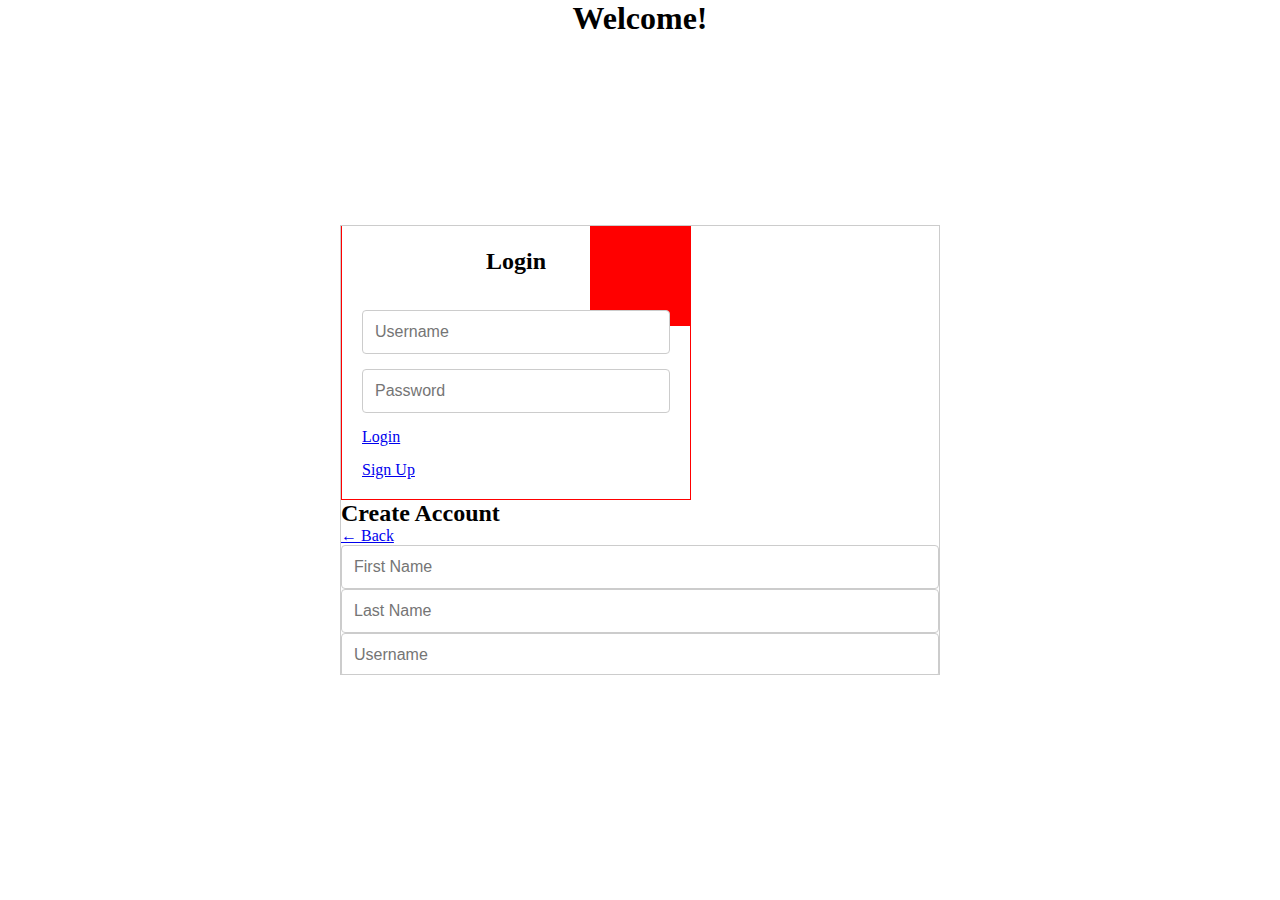
<file: frontend/index.html>
<!doctype html>
<html lang="en">
    <head>
        <meta charset="UTF-8" />
        <title>Obligatory HTML Boilerplate</title>
        <meta name="viewport" content="width=device-width, initial-scale=1" />
        <meta name="description" content="" />
        <link rel="stylesheet" type="text/css" href="style.css" />
        <script src="app.js"></script>
    </head>

    <body>
        <div class="title">
            <h1>Welcome!</h1>
        </div>

        <div class="grid-container">
            <div class="logo"></div>

            <div class="flex-container">
                <div class="login-container">
                    <div class="login">
                        <h2>Login</h2>
                    </div>

                    <input type="text" class="text-field" placeholder="Username" />
                    <input type="password" class="text-field" placeholder="Password" />

                    <div class="login-btn-container">
                        <a href="/main.html" class="login-btn">Login</a>
                    </div>

                    <div class="signup-btn-container">
                        <a href="#" id="signup-btn" class="signup-btn">Sign Up</a>
                    </div>
                </div>

                <div class="signup-container">
                    <div class="signup">
                        <h2>Create Account</h2>
                        <a href="#" id="back-btn" class="back-btn">← Back</a>
                    </div>

                    <input type="text" class="text-field" placeholder="First Name" />
                    <input type="text" class="text-field" placeholder="Last Name" />
                    <input type="text" class="text-field" placeholder="Username" />
                    <input type="password" class="text-field" placeholder="Password" />
                    <input type="password" class="text-field" placeholder="Re-type Password" />

                    <div class="create-account-btn">
                        <a href="#" class="create-btn">Create Account</a> <!-- I would like for this to give a response to the user if creation was successful or not -->
                    </div>
                </div>
            </div>
        </div>
    </body>
</html>
</file>
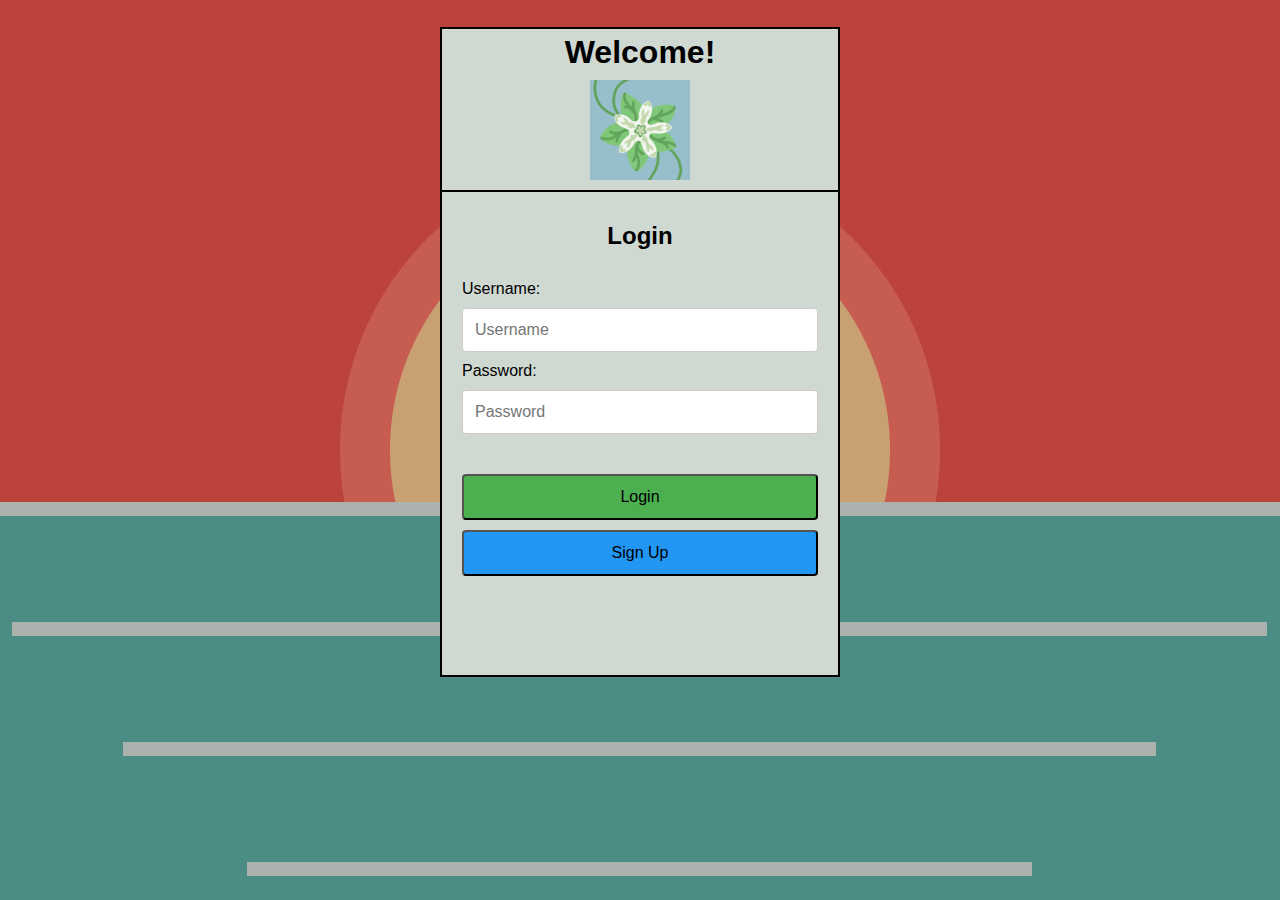
<file: html/index.html>
<!doctype html>
<html lang="en">
    <head>
        <meta charset="UTF-8" />

        <title>Inlet Contacts</title>

        <meta name="viewport" content="width=device-width, initial-scale=1" />
        <meta name="description" content="COP4331 Contact Manager Full-Stack Project" />

        <link rel="stylesheet" type="text/css" href="style.css" />
        <script src="app.js"></script>
        <script src="md5.js"></script>
        <script src="code.js"></script>
    </head>

    <body>
        <div class="grid-container">

            <div class="title">
                <h1>Welcome!</h1>
            </div>

            <img class="logo" src="/images/site-logo.png" alt="Inlet Contacts logo"></img>

            <div class="flex-container">
                <div class="login-container">
                    <div class="login">
                        <h2>Login</h2>
                    </div>

                    <p>Username: </p>
                    <input id="loginName" type="text" class="text-field" placeholder="Username" />

                    <p>Password: </p>
                    <input id="loginPassword" type="password" class="text-field" placeholder="Password" />

                    <div id="loginResult"></div>

                    <div class="login-btn-container">
                        <button class="login-btn" onclick="doLogin()">Login</button>
                    </div>

                    <div class="signup-btn-container">
                        <button href="#" id="signup-btn" class="signup-btn">Sign Up</button>
                    </div>
                </div>

                <div class="signup-container">
                    <div class="signup">
                        <h2>Create Account</h2>
                        <a href="#" id="back-btn" class="back-btn">← Back</a>
                    </div>

                    <p> First Name:</p>
                    <input type="text" id="firstNameReg" class="text-field" placeholder="First Name" />
                    <p> Last Name:</P>
                    <input type="text" id="lastNameReg" class="text-field" placeholder="Last Name" />
                    <p> Username:</p>
                    <input type="text" id="loginNameReg" class="text-field" placeholder="Username" />
                    <p> Password:</p>
                    <input type="password" id="loginPasswordReg" class="text-field" placeholder="Password" />
                    <input type="password" id="confirmPasswordReg" class="text-field" placeholder="Confirm Password" />

                    <div id="registerResult"></div>
                    <div class="create-account-btn">
                        <button onclick="doRegister()" class="create-btn">Create Account</button>
                    </div>
                </div>
            </div>
        </div>
    </body>
</html>
</file>
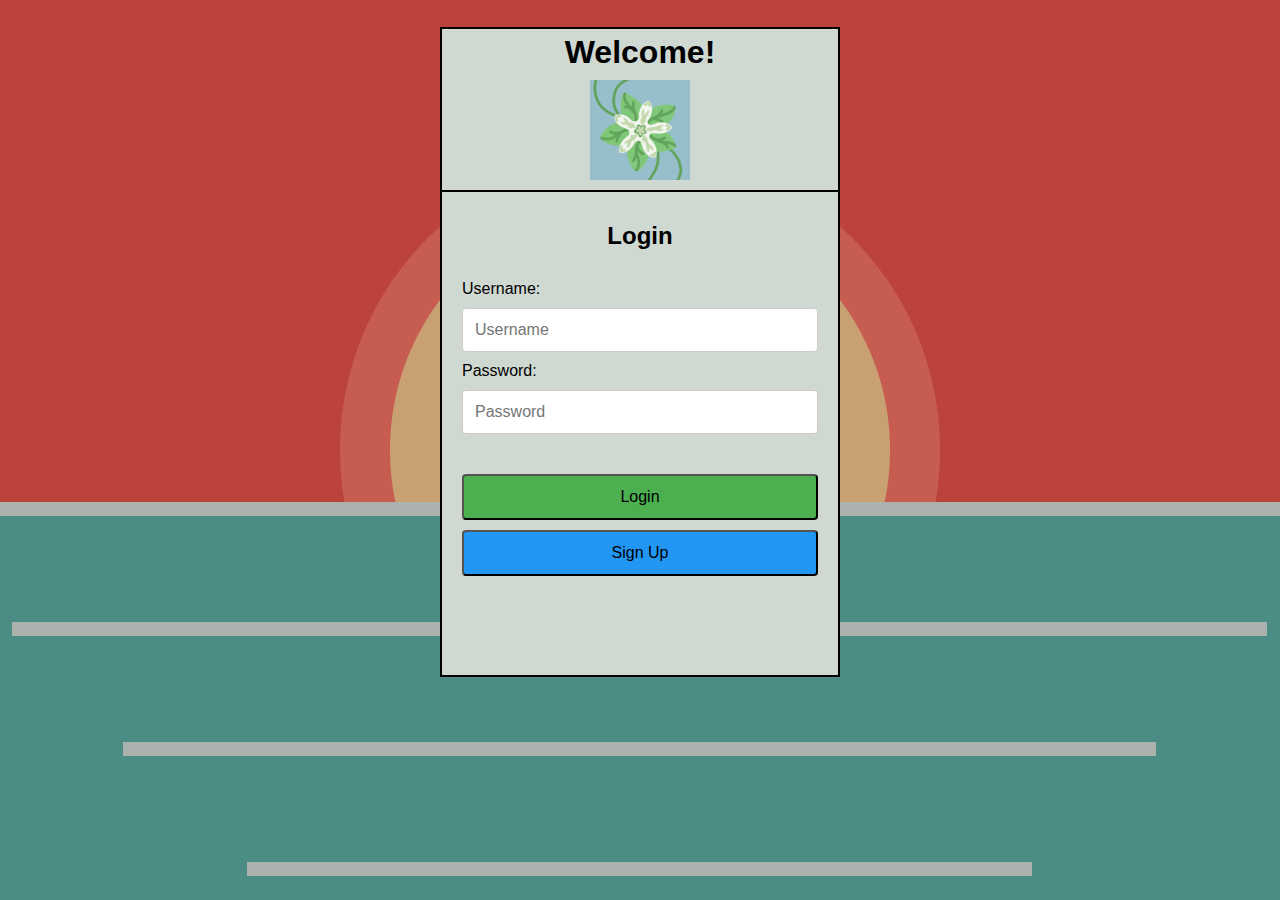
<file: OLD/frontend/index.html>
<!doctype html>
<html lang="en">
    <head>
        <meta charset="UTF-8" />

        <title>Inlet Contacts</title>

        <meta name="viewport" content="width=device-width, initial-scale=1" />
        <meta name="description" content="COP4331 Contact Manager Full-Stack Project" />

        <link rel="stylesheet" type="text/css" href="style.css" />
        <script src="app.js"></script>
        <script src="md5.js"></script>
        <script src="code.js"></script>
    </head>

    <body>
        <div class="grid-container">

            <div class="title">
                <h1>Welcome!</h1>
            </div>

            <img class="logo" src="/images/site-logo.png" alt="Inlet Contacts logo"></img>

            <div class="flex-container">
                <div class="login-container">
                    <div class="login">
                        <h2>Login</h2>
                    </div>

                    <p>Username: </p>
                    <input id="loginName" type="text" class="text-field" placeholder="Username" />

                    <p>Password: </p>
                    <input id="loginPassword" type="password" class="text-field" placeholder="Password" />

                    <div id="loginResult"></div>

                    <div class="login-btn-container">
                        <button class="login-btn" onclick="doLogin()">Login</button>
                    </div>

                    <div class="signup-btn-container">
                        <button href="#" id="signup-btn" class="signup-btn">Sign Up</button>
                    </div>
                </div>

                <div class="signup-container">
                    <div class="signup">
                        <h2>Create Account</h2>
                        <a href="#" id="back-btn" class="back-btn">← Back</a>
                    </div>

                    <p> First Name:</p>
                    <input type="text" id="firstNameReg" class="text-field" placeholder="First Name" />
                    <p> Last Name:</P>
                    <input type="text" id="lastNameReg" class="text-field" placeholder="Last Name" />
                    <p> Username:</p>
                    <input type="text" id="loginNameReg" class="text-field" placeholder="Username" />
                    <p> Password:</p>
                    <input type="password" id="loginPasswordReg" class="text-field" placeholder="Password" />
                    <p> Confirm Password:</p>
                    <input type="password" id="confirmPasswordReg" class="text-field" placeholder="Confirm Password" />

                    <div id="registerResult"></div>
                    <div class="create-account-btn">
                        <button onclick="doRegister()" class="create-btn">Create Account</button>
                    </div>
                </div>
            </div>
        </div>
    </body>
</html>
</file>
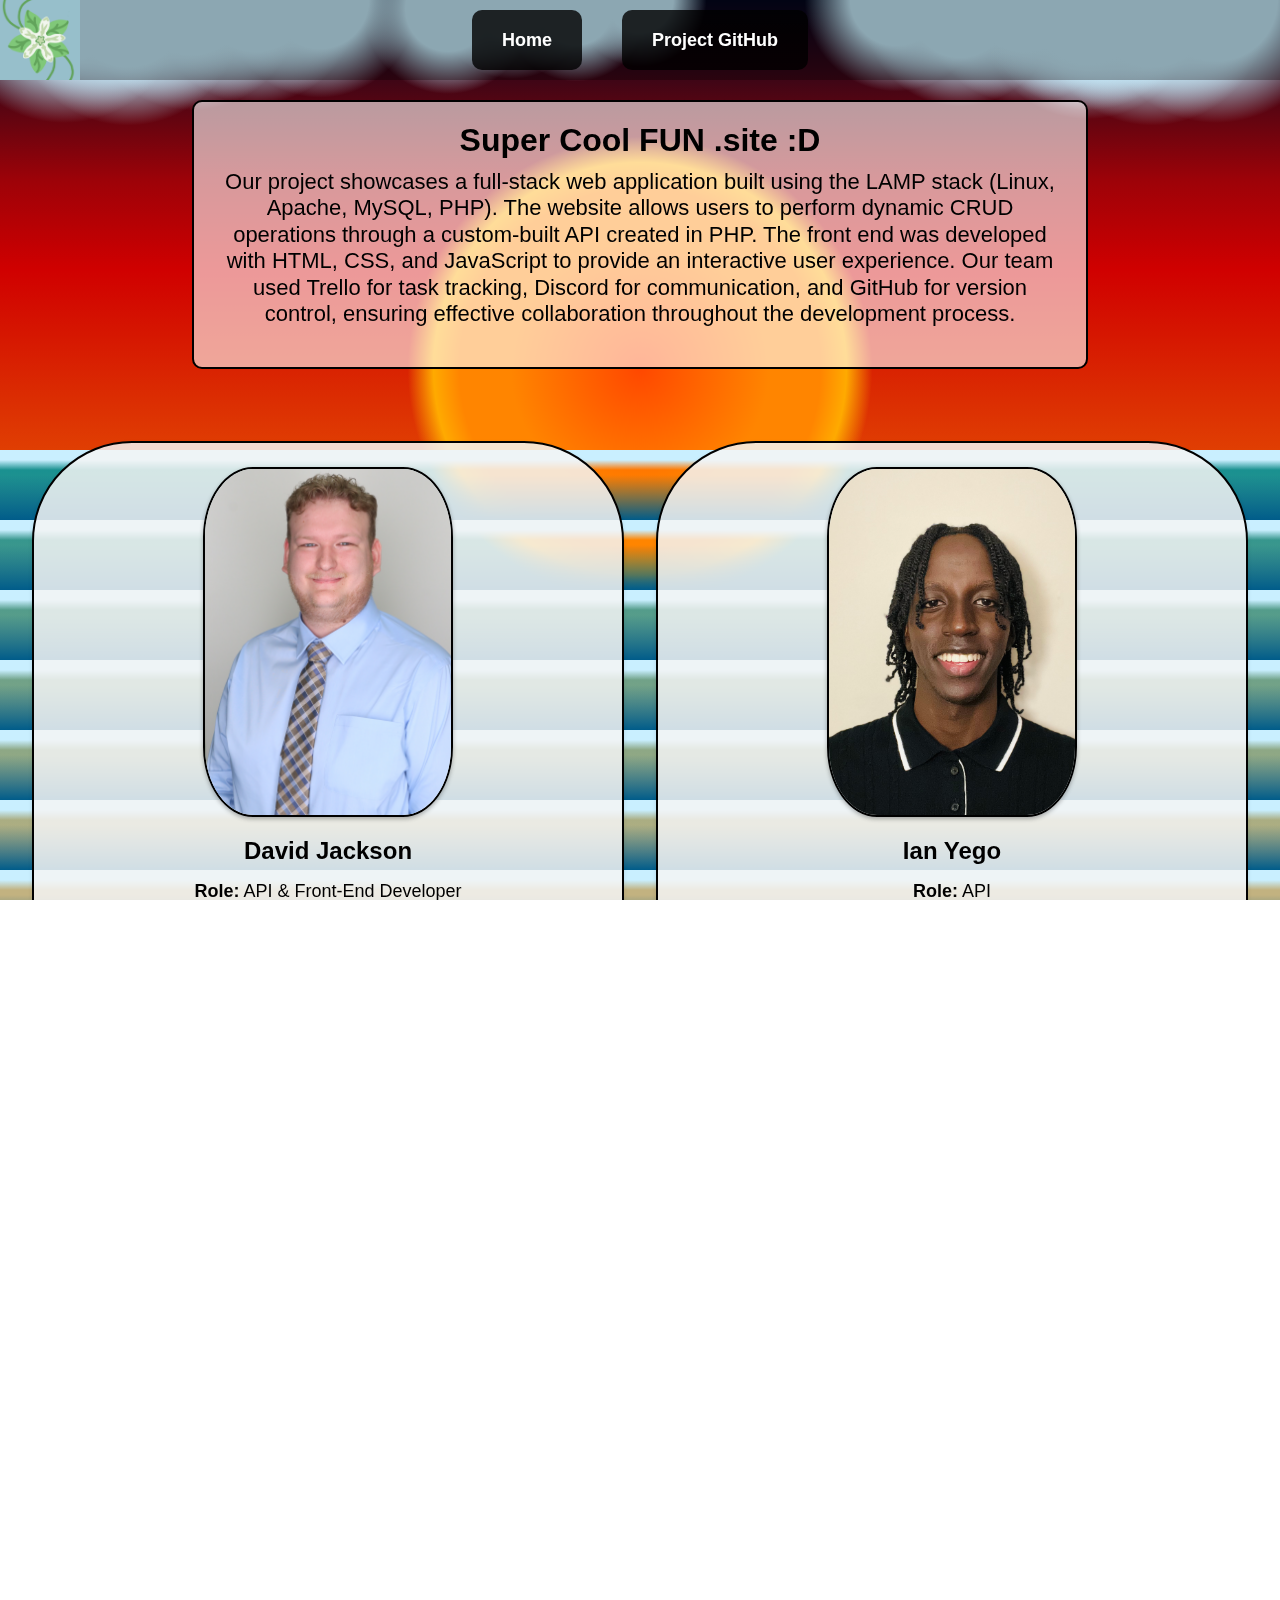
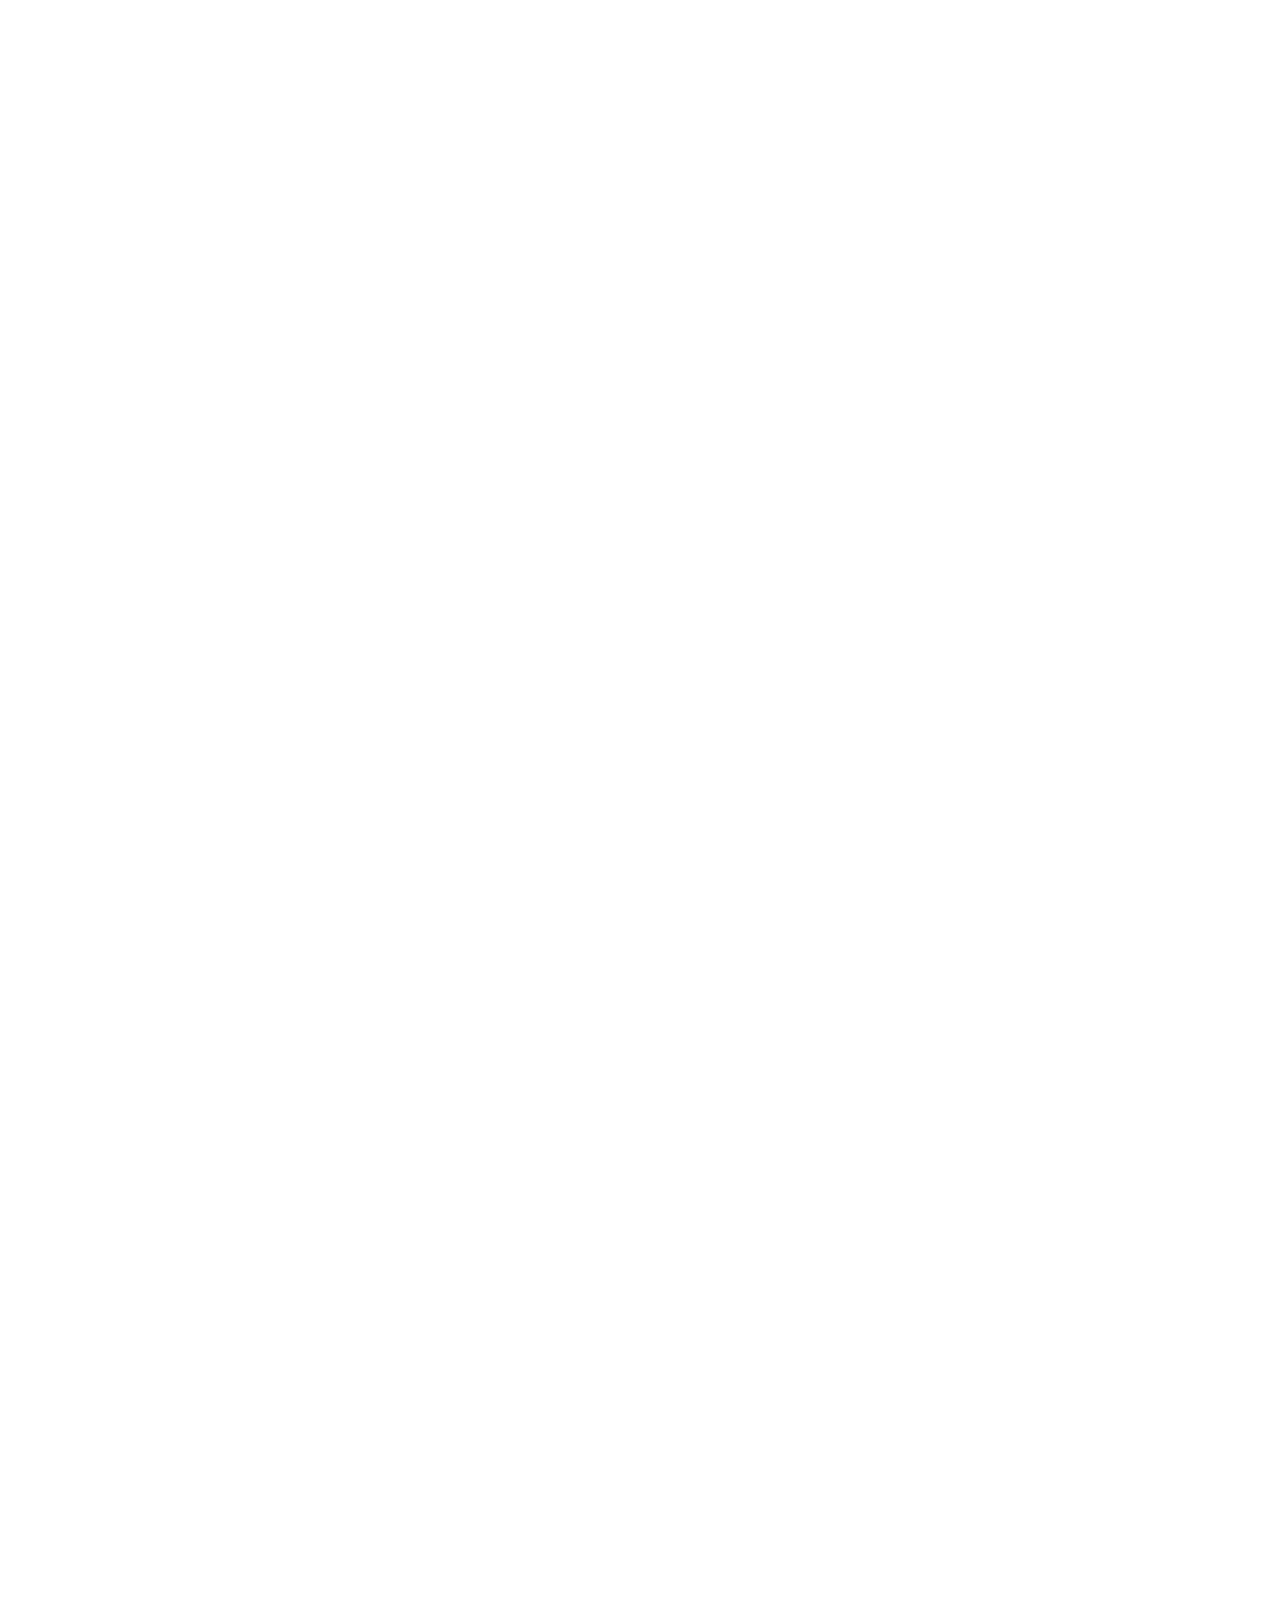
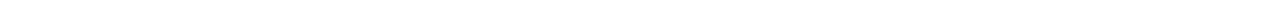
<file: frontend/about.html>
<!DOCTYPE html>
<html lang="en">
  <!-- Define charset, and define links -->
  <head>
    <meta charset="UTF-8" />
    <meta name="viewport" content="width=device-width, initial-scale=1.0" />
    <title>About Our Project</title>

    <!--Import Styles-->
    <link rel="stylesheet" href="../Styles/style.css" />
    <link rel="stylesheet" href="../Styles/background.css" />

    <script type="text/javascript">
      document.addEventListener(
        "DOMContentLoaded",
        function () {
          readCookie();
        },
        false
      );
    </script>
  </head>

  <!-- Body of the Page -->

  <body>
    <div class="site-bg">
      <div class="sky"></div>
      <div class="sea"></div>
      <div class="sun"></div>

      <div class="sea-stripes-container">
        <div class="sea-stripes"></div>
      </div>

      <div class="clouds">
        <div class="clouds-left"></div>
        <div class="clouds-right"></div>
        <div class="clouds-middle"></div>
      </div>
    </div>

    <header>
      <img src="../images/site-logo.png" alt="Super Cool FUN .site Logo" />
      <nav>
        <ul>
          <li><a href="./contacts.html">Home</a></li>
          <li>
            <a href="https://github.com/Amphiithere/Contact-Manager-Website"
              >Project GitHub</a
            >
          </li>
        </ul>
      </nav>
    </header>

    <div class="Intro">
      <h1>Super Cool FUN .site :D</h1>
      <p>
        Our project showcases a full-stack web application built using the LAMP
        stack (Linux, Apache, MySQL, PHP). The website allows users to perform
        dynamic CRUD operations through a custom-built API created in PHP. The
        front end was developed with HTML, CSS, and JavaScript to provide an
        interactive user experience. Our team used Trello for task tracking,
        Discord for communication, and GitHub for version control, ensuring
        effective collaboration throughout the development process.
      </p>
    </div>

    <section class="profiles">
      <div class="profile">
        <div class="profile-inner">
          <img
            src="..\images\Headshots\david_headshot.jpg"
            alt="david_headshot"
          />
          <div class="profile-text">
            <h2>David Jackson</h2>
            <ul class="role">
              <li><strong>Role:</strong> API & Front-End Developer</li>
            </ul>
            <p>
              David is pursuing a career in AI and robotics programming, with a
              focus on autonomous systems. Currently he is leading an autonomous
              drone project, Project Kestrel, that is sponsored by Blue Origin
              and hosted through several clubs at UCF. He is currently interning
              at Lockheed Martin as a CWEP Systems Engineer and is planning to
              graduate in Spring of 2026.
            </p>
            <ul>
              <li>
                <strong>GitHub:</strong>
                <a href="https://github.com/JylerTackson">David's GitHub</a>
              </li>
              <li>
                <strong>LinkedIn:</strong>
                <a href="https://www.linkedin.com/in/david-jackson-89135727a"
                  >David's LinkedIn</a
                >
              </li>
              <li>
                <strong>Kestrel Website:</strong>
                <a
                  href="https://kestrel-ucf-git-main-jylertacksons-projects.vercel.app/"
                  >Kestrel Website</a
                >
              </li>
            </ul>
          </div>
        </div>
      </div>

      <div class="profile">
        <div class="profile-inner">
          <img src="..\images\Headshots\ian_headshot.png" alt="ian_headshot" />
          <div class="profile-text">
            <h2>Ian Yego</h2>
            <ul class="role">
              <li><strong>Role:</strong> API</li>
            </ul>
            <p>
              Ian is a senior majoring in Computer Science. He has a passion for
              web and mobile software development. In his free time, he loves to
              play and watch sports, especially basketball. Ian is looking
              forward to pursuing a career in software development after he
              graduates in December of 2025.
            </p>
            <ul>
              <li>
                <strong>GitHub:</strong>
                <a href="https://github.com/iany13">Ian's GitHub</a>
              </li>
              <li>
                <strong>LinkedIn:</strong>
                <a href="https://www.linkedin.com/in/yego/">Ian's LinkedIn</a>
              </li>
            </ul>
          </div>
        </div>
      </div>

      <div class="profile">
        <div class="profile-inner">
          <img
            src="..\images\Headshots\azzy_headshot.jpg"
            alt="azzy_headshot"
          />
          <div class="profile-text">
            <h2>Azzy Dotson</h2>
            <ul class="role">
              <li><strong>Role:</strong> Project Manager, Front-End</li>
            </ul>
            <p>
              Azzy is a junior majoring in Computer Science with a minor in
              Cybersecurity. He is passionate about application security and
              reverse engineering. He is currently participating in Hack@UCF's
              Horse Plinko Operations as a member of Black Team. He has a
              particular interest in legacy software and understanding the
              complexity of various programming languages.
            </p>
            <ul>
              <li>
                <strong>GitHub:</strong>
                <a href="https://github.com/Amphiithere">Azzy's GitHub</a>
              </li>
            </ul>
          </div>
        </div>
      </div>

      <div class="profile">
        <div class="profile-inner">
          <img
            src="../images/Headshots/brad_headshot.png"
            alt="brad_headshot"
          />
          <div class="profile-text">
            <h2>Brad Rothbaum</h2>
            <ul class="role">
              <li><strong>Role:</strong> Database</li>
            </ul>
            <p>
              Brad is a rising junior majoring in Computer Science. He is a
              member of the Burnett Honors College and is involved with the
              Honors Congress and its Publications and Marketing Committee. He
              is also currently the Writer and Technical Liasion for 3D
              Musketeers.
            </p>
            <ul>
              <li>
                <strong>GitHub:</strong>
                <a href="hthttps://github.com/bradr3d">Brad's GitHub</a>
              </li>
              <li>
                <strong>LinkedIn:</strong>
                <a
                  href="https://www.linkedin.com/in/bradley-rothbaum-031095292/"
                  >Brad's LinkedIn</a
                >
              </li>
            </ul>
          </div>
        </div>
      </div>

      <div class="profile">
        <div class="profile-inner">
          <img
            src="..\images\Headshots\william_headshot.jpg"
            alt="Teammate 5"
          />
          <div class="profile-text">
            <h2>William Moore</h2>
            <ul class="role">
              <li><strong>Role:</strong> Front-End</li>
            </ul>
            <p>
              William Moore is a Computer Science senior. He has aspirations of
              a career in computer engineering after graduation. He is currently
              enrolled in senior design and his project is to integrate the
              Army's flight simulation training into Microsoft Flight Simulator
              2024.
            </p>
            <ul>
              <li>
                <strong>GitHub:</strong>
                <a href="https://github.com/Willshur">William's GitHub</a>
              </li>
              <li>
                <strong>LinkedIn:</strong>
                <a href="https://www.linkedin.com/in/william-moore-563a39195/"
                  >William's LinkedIn</a
                >
              </li>
            </ul>
          </div>
        </div>
      </div>
    </section>

    <footer class="technologies">
      <h2>Technologies Used</h2>
      <p>
        Our project utilizes a variety of technologies to create a robust and
        dynamic web application.
      </p>
      <div class="tech-icons">
        <img src="..\images\logos\html_logo.png" alt="HTML5 Logo" />
        <img src="..\images\logos\CSS_logo.png" alt="CSS3 Logo" />
        <img src="..\images\logos\JS_logo.png" alt="JavaScript Logo" />
        <img src="..\images\logos\lamp_logo.png" alt="LAMP Logo" />
        <img src="..\images\logos\postman_logo.png" alt="Postman Logo" />
        <img src="..\images\logos\trello_logo.png" alt="Trello Logo" />
        <img src="..\images\logos\discord_logo.png" alt="Discord Logo" />
        <img src="..\images\logos\github_logo.png" alt="GitHub Logo" />
        <img src="..\images\logos\swaggerHub_logo.png" alt="SwaggerHub Logo" />
      </div>
    </footer>
  </body>
</html>
</file>
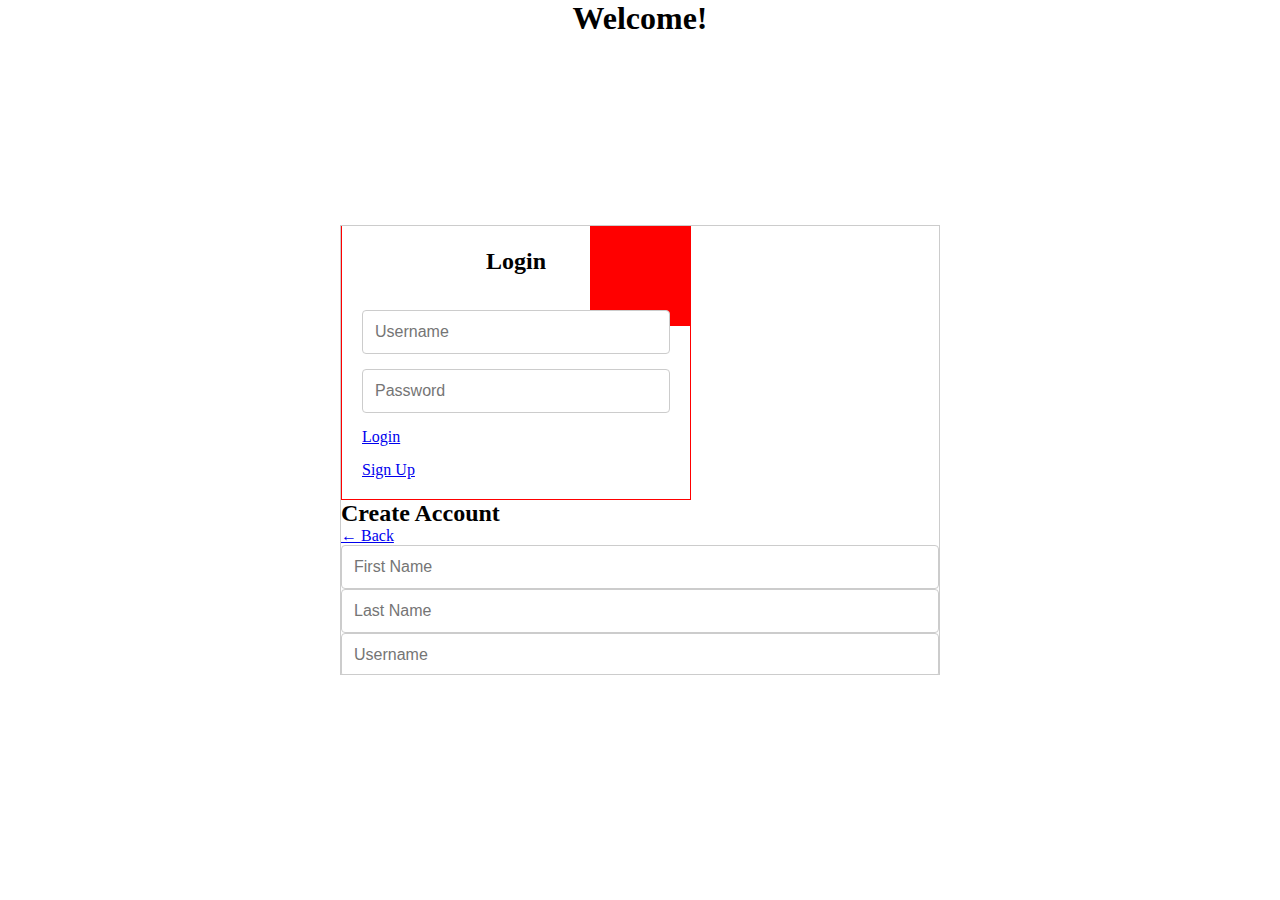
<file: frontend/contacts.html>
<!DOCTYPE html>
<html lang="en">
  <head>
    <meta charset="UTF-8" />
    <meta name="viewport" content="width=device-width, initial-scale=1.0" />
    <meta
      name="description"
      content="COP4331 Contact Manager Full-Stack Project"
    />
    <title>Super Cool Contacts Mainpage</title> 

    <!-- import css files-->
    <link rel="stylesheet" type="text/css" href="/Styles/style.css" />
    <link rel="stylesheet" type="text/css" href="/Styles/background.css" />

    <!-- import js files-->
    <script src="/javascript/app.js"></script>
    <script src="/javascript/code.js"></script>
    
    <script type="text/javascript">
	  document.addEventListener('DOMContentLoaded', function() 
	  {
		  readCookie();
	  }, false);
	  </script>
  </head>

  <body class="contacts-body">
    <div class="site-bg">
      <div class="sky"></div>
      <div class="sea"></div>
      <div class="sun"></div>

      <div class="sea-stripes-container">
        <div class="sea-stripes"></div>
      </div>

      <div class="clouds">
        <div class="clouds-left"></div>
        <div class="clouds-right"></div>
        <div class="clouds-middle"></div>
      </div>
    </div>

    <nav class="sidebar">
      <div class="logo-head">
        <div class="logo-image">
          <img
            id="img"
            src="../images/site-logo.png"
            alt="Contact Manager Logo"
          />
        </div>
        <div class="logo-text">
          <h1>Super Cool Contacts Homepage</h1>
        </div>
      </div>

      <ul class="menu-links">
        <li class="nav-link">
          <a href="./about.html" class="list-item">About The Project!</a>
        </li>
        <li class="nav-link">
          <a
            href="https://github.com/Amphiithere/Contact-Manager-Website"
            class="list-item"
            >Project Github</a
          >
        </li>
      </ul>

      <div class="logout-container">
        <a href="index.html" id="logout-btn">Logout</a>
      </div>
    </nav>

    <main>
      <div class="main-content">
        <div class="content-header">
          <h2 class="main-page-header">Welcome Back!</h2>
        </div>

        <div class="button-container">
          <!-- Search Contact Section -->
          <div class="search-button">
            <input
              id="searchText"
              class="text-field-search"
              type="text"
              placeholder="Search"
            />
            <button class="button" onclick="searchContacts()">Search</button>
          </div>

          <!-- Add Contact Section -->
          <div class="add-button">
            <button class="button" onclick="addContact()">Add Contact</button>
          </div>
          <div id="colorSearchResult"></div>
        </div>

        <div class="content-body">
          <table id="contact-list"></table>
        </div>
        <div id="contact-notification"></div>
      </div>
    </main>
  </body>
</html>
</file>
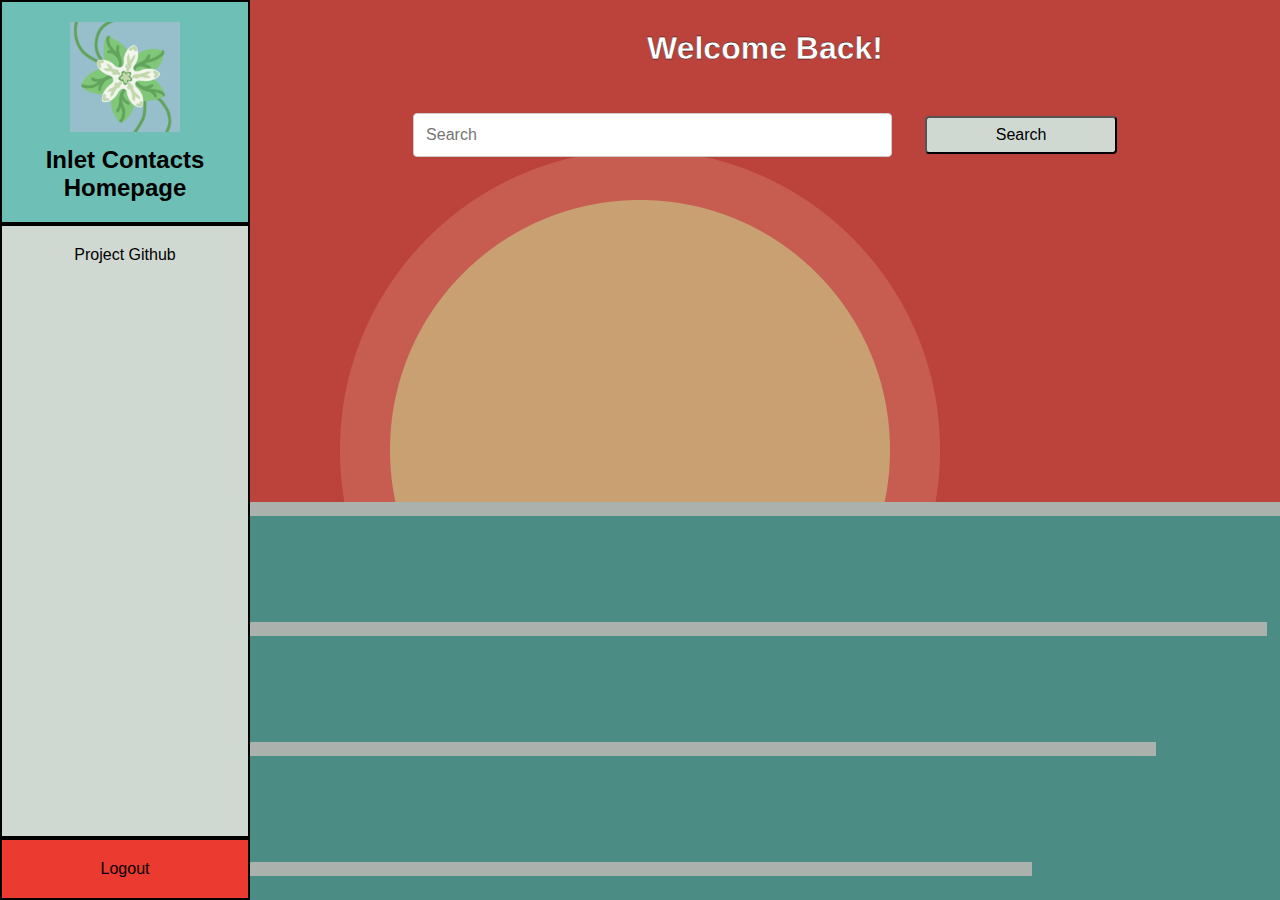
<file: html/contacts.html>
<!DOCTYPE html>
<html lang="en">
    <head>
        <meta charset="UTF-8"/>
        <meta name="viewport" content="width=device-width, initial-scale=1.0"/>
        <meta name="description" content="COP4331 Contact Manager Full-Stack Project" />
        <title>Contact Manager</title>
        <link rel="stylesheet" type="text/css" href="style.css"/>
        <script src="app.js"></script>
	      <script src="code.js"></script>
    </head>

    <body class="contacts-body">
        <nav class="sidebar">
            <div class="logo-head">
                <div class="logo-image">
                    <img id="img" src="/images/site-logo.png" alt="Contact Manager Logo">
                </div>
                <div class="logo-text">
                    <h1>Inlet Contacts Homepage</h1>
                </div>
            </div>

            <ul class="menu-links">
                <li class="nav-link">
                    <a href="https://github.com/Amphiithere/Contact-Manager-Website" class="list-item">Project Github</a>
                </li>
            </ul>

            <div class="logout-container">
                <a href="index.html" id="logout-btn">Logout</a>
            </div>
        </nav>

        <main>
            <div class="main-content">
                <div class="content-header">
                    <h2 class="main-page-header">Welcome Back!</h2>
                </div>

    <div class="search-button-container">
  		<input id="searchText" class="text-field-search" type="text" placeholder="Search"/>
  		<button class="search-button" onclick="searchContacts()">Search</button>
  		<div id="colorSearchResult"></div>
    </div>

                <div class="content-body">
                    <table id="contact-list">
                    </table>
                </div>
                <div id="contact-notification"></div>
            </div>
        </main>
    </body>
</html>
</file>
<file: frontend/style.css>
* {
    box-sizing: border-box;
    margin: 0;
    padding: 0;
    overflow-x: hidden;
}

.title {
    margin: auto;
    width: 50%;
    text-align: center;
}

.grid-container {
    display: grid;
    height: 50vh;
    place-items: center;
    border: 1px solid #ccc; <!-- Placeholder -->
    margin: 0 auto;
    position: absolute;
    top: 50%;
    left: 50%;
    transform: translate(-50%, -50%);
    width: 80%;
    max-width: 600px;
}

.logo {
    height: 100px;
    width: 100px;
    background-color: #ff0000; <!-- Placeholder -->
}

.login-container {
    display: grid;
    grid-template-columns: 1fr;
    gap: 15px;
    padding: 20px;
    border: 1px solid #ff0000; <!-- Placeholder -->
    width: 100%;
    max-width: 350px;
}

.login {
    padding: 10px;
    text-align: center;
    margin-bottom: 10px;
}

.text-field {
    padding: 12px;
    border: 1px solid #ccc;
    border-radius: 4px;
    width: 100%;
    font-size: 16px;
}

.login-btn, .signup-btn {
    width: 100%;
    margin: 5px 0;
}

.login-button, .signup-button {
    display: block;
    width: 100%;
    padding: 12px;
    background-color: #4CAF50;
    color: white;
    text-align: center;
    text-decoration: none;
    border-radius: 4px;
    font-size: 16px;
    cursor: pointer;
    transition: background-color 0.3s;
}

.login-button:hover {
    background-color: #45a049;
}

.signup-button {
    background-color: #2196F3;
}

.signup-button:hover {
    background-color: #0b7dda;
}
</file>
<file: html/style.css>
@import url(https://fonts.bunny.net/css);

* {
    box-sizing: border-box;
    margin: 0;
    padding: 0;
}

html {
    overflow-x: hidden;
    height: 100%;
}

body {
    font-family: "ABeeZee", sans-serif;
    overflow-x: hidden;
    background-image: url('/images/Site-Background.png');
    background-position: 50%;
}

.title {
    margin: auto;
    width: 50%;
    text-align: center;
}

.grid-container {
    display: grid;
    min-height: 650px;
    place-items: center;
    border: 2px solid black;
    background: #d0d8d2;
    margin: auto;
    position: absolute;
    top: 3%;
    left: 50%;
    transform: translate(-50%);
    width: 80%;
    max-width: 400px;
}

.logo {
    height: 100px;
    width: 100px;
}

.flex-container {
    display: flex;
    position: relative;
    overflow: hidden;
    border-top: 2px solid black;
    width: 100%;
    height: auto;
    min-height: 480px;
    transition: all 0.3s ease-in-out;
}

.login-container {
    display: grid;
    grid-template-columns: 1fr;
    gap: 10px;
    padding: 20px;
    width: 100%;
    height: 100%;
    transition: transform 0.3s ease-in-out;
}

.login, .signup {
    padding: 10px;
    text-align: center;
    margin-bottom: 10px;
    position: relative;
}

.signup-container {
    position: absolute;
    left: 100%;
    width: 100%;
    height: 100%;
    display: grid;
    grid-template-columns: 1fr;
    overflow-y: scroll;
    gap: 10px;
    padding: 20px;
    transition: transform 0.3s ease-in-out;
    transform: translateX(0);
}

.text-field {
    padding: 12px;
    border: 1px solid #ccc;
    border-radius: 4px;
    width: 100%;
    max-height: 50px;
    font-size: 16px;
}

.login-btn-container, .signup-btn-container, .create-btn-container {
    width: 100%;
    margin: 0;
}

.login-btn, .signup-btn, .create-btn {
    display: block;
    width: 100%;
    padding: 12px;
    background-color: #4CAF50;
    color: black;
    text-align: center;
    text-decoration: none;
    border-radius: 4px;
    font-size: 16px;
    cursor: pointer;
    transition: background-color 0.3s;
}

.text-field-search {
    padding: 12px;
    border: 1px solid #ccc;
    border-radius: 4px;
    width: 50%;
    max-height: 50px;
    font-size: 16px;
}

.login-btn:hover {
    background-color: #45a049;
    text-decoration: underline 1.5px solid black;
}

.signup-btn {
    background-color: #2196F3;
}

.signup-btn:hover {
    background-color: #0b7dda;
    text-decoration: underline 1.5px solid black;
}

.create-btn {
    background-color: #2196F3;
}

.create-btn:hover {
    background-color: #0b7dda;
    text-decoration: underline 1.5px solid black;
}

#loginResult, #registerResult {
    padding: 10px 0;
    text-align: center;
    color: #ff0000;
    font-size: 14px;
    min-height: 20px;
}

.create-account-btn {
    width: 100%;
    margin: 5px 0;
}

.back-btn {
    position: absolute;
    top: 10px;
    left: 10px;
    color: #333;
    text-decoration: none;
    font-size: 14px;
    display: inline-block;
    transition: color 0.3s;
    z-index: 10;
}

.back-btn:hover {
    color: #2196F3;
}

.slide-in .signup-container {
    transform: translateX(-100%);
}

.slide-in .login-container {
    transform: translateX(-100%);
}

/* Contacts Page CSS */
.contacts-body {
    min-height: 100vh;
    width: 100%;
    background-color: #222;
    display: grid;
    grid-template-columns: auto 1fr;
    height: 100%;
}

.sidebar {
    display: flex;
    flex-direction: column;
    position: sticky;
    top: 0;
    height: 100vh;
    width: 250px;
    background-color: #ccc;
    overflow-y: auto;
    z-index: 100;
}

.main-content {
    min-height: 100vh;
    padding: 20px;
    width: 100%;
    color: white;
    overflow-y: auto;
    height: 100vh;
}

.logo-head {
    display: flex;
    flex-direction: column;
    align-items: center;
    padding: 20px 0;
    width: 100%;
    background-color: #6ec0b7;
    border: 2px solid #000;
}

.logo-image {
    display: block;
    margin: 0 auto;
}

.search-button-container {
    display: block;
    width: 100%;
    padding: 16px;
    color: black;
    text-align: center;
    text-decoration: none;
    border-radius: 4px;
    font-size: 16px;
    transition: background-color 0.3s;
}

.search-button {
    width: 20%;
    margin: 0 0 0 3%;
    padding: 8px;
    color: black;
    text-align: center;
    text-decoration: none;
    background-color: #d0d8d2;
    border-radius: 4px;
    font-size: 16px;
    cursor: pointer;
    transition: background-color 0.3s;
}

.search-button:hover {
  text-decoration: underline 1.5px solid black;
}

#img {
    width: 110px;
    height: 110px;
    object-fit: fill;
}

.logo-text {
    text-align: center;
    margin-top: 10px;
    width: 100%;
}

.logo-text h1 {
    font-size: 1.5rem;
    color: black;
}

.menu-links {
    width: 100%;
    list-style: none;
    padding: 0;
    margin: 0;
    background: #d0d8d2;
    border: 2px solid black;
    display: flex;
    flex-direction: column;
    flex-grow: 1;
}

.nav-link {
    display: flex;
    align-items: center;
    justify-content: center;
    width: 100%;
    padding: 0;
    cursor: pointer;
    transition: background-color 0.3s;
}

.list-item {
    color: black;
    text-decoration: none;
    text-align: center;
    display: block;
    width: 100%;
    padding: 20px;
}

.nav-link:hover {
    background-color: #ABB2AD;
    text-decoration: underline 1.5px;
}

.logout-container {
    width: 100%;
    margin-top: auto;
    background-color: #BC423C;
    position: sticky;
    bottom: 0;
}

#logout-btn {
    display: block;
    width: 100%;
    padding: 20px;
    border: 2px solid black;
    color: black;
    text-decoration: none;
    background-color: #eb3a30;
    text-align: center;
    transition: background-color 0.3s;
}

#logout-btn:hover {
    background-color: #ff5c5c;
    text-decoration: underline 1.5px black;
}

.content-header {
    padding: 10px 0;
    text-align: center;
    margin-bottom: 20px;
}

.content-body {
    padding: 10px 0;
}

.contact-list {
    border: 1px solid #ddd;
    border-radius: 4px;
    min-height: 300px;
    padding: 20px;
}

.main-page-header {
  -webkit-text-stroke: 0.3px black;
  font-size: 32px;
}

/* Modal styles */
.modal {
    display: none;
    position: fixed;
    z-index: 1000;
    left: 0;
    top: 0;
    width: 100%;
    height: 100%;
    overflow: auto;
    background-color: rgba(0, 0, 0, 0.5);
}

.modal-content {
    background-color: #f4f4f4;
    margin: 10% auto;
    padding: 20px;
    border: 1px solid #888;
    width: 80%;
    max-width: 500px;
    border-radius: 5px;
    color: #333;
}

.close {
    color: #aaa;
    float: right;
    font-size: 28px;
    font-weight: bold;
    cursor: pointer;
}

.close:hover,
.close:focus {
    color: black;
    text-decoration: none;
}

.form-group {
    margin-bottom: 15px;
}

.form-group label {
    display: block;
    margin-bottom: 5px;
    font-weight: bold;
}

/* Contacts Table */

table {
    border-collapse: collapse;
    width: 100%;
}

th {
    border: 2px solid black;
    color: black;
    text-align: left;
    padding: 8px;
    background-color: #6ec0b7;
}

td {
    border: 2px solid black;
    color: black;
    text-align: left;
    padding: 8px;
    background-color: #d0d8d2;
}

/* Action button styles */
.action-btn {
    padding: 6px 12px;
    margin: 0 3px;
    border: none;
    border-radius: 4px;
    cursor: pointer;
    font-size: 14px;
    color: white;
    transition: background-color 0.3s;
}

.edit-btn {
    background-color: #4CAF50;
}

.edit-btn:hover {
    background-color: #45a049;
}

.delete-btn {
    background-color: #f44336;
}

.delete-btn:hover {
    background-color: #d32f2f;
}
</file>
<file: OLD/frontend/style.css>
@import url(https://fonts.bunny.net/css);

* {
    box-sizing: border-box;
    margin: 0;
    padding: 0;
}

html {
    overflow-x: hidden;
    height: 100%;
}

body {
    font-family: "ABeeZee", sans-serif;
    overflow-x: hidden;
    background-image: url('/images/Site-Background.png');
    background-position: 50%;
}

.title {
    margin: auto;
    width: 50%;
    text-align: center;
}

.grid-container {
    display: grid;
    min-height: 650px;
    place-items: center;
    border: 2px solid black;
    background: #d0d8d2;
    margin: auto;
    position: absolute;
    top: 3%;
    left: 50%;
    transform: translate(-50%);
    width: 80%;
    max-width: 400px;
}

.logo {
    height: 100px;
    width: 100px;
}

.flex-container {
    display: flex;
    position: relative;
    overflow: hidden;
    border-top: 2px solid black;
    width: 100%;
    height: auto;
    min-height: 480px;
    transition: all 0.3s ease-in-out;
}

.login-container {
    display: grid;
    grid-template-columns: 1fr;
    gap: 10px;
    padding: 20px;
    width: 100%;
    height: 100%;
    transition: transform 0.3s ease-in-out;
}

.login, .signup {
    padding: 10px;
    text-align: center;
    margin-bottom: 10px;
    position: relative;
}

.signup-container {
    position: absolute;
    left: 100%;
    width: 100%;
    height: 100%;
    display: grid;
    grid-template-columns: 1fr;
    overflow-y: scroll;
    gap: 10px;
    padding: 20px;
    transition: transform 0.3s ease-in-out;
    transform: translateX(0);
}

.text-field {
    padding: 12px;
    border: 1px solid #ccc;
    border-radius: 4px;
    width: 100%;
    max-height: 50px;
    font-size: 16px;
}

.login-btn-container, .signup-btn-container, .create-btn-container {
    width: 100%;
    margin: 0;
}

.login-btn, .signup-btn, .create-btn {
    display: block;
    width: 100%;
    padding: 12px;
    background-color: #4CAF50;
    color: black;
    text-align: center;
    text-decoration: none;
    border-radius: 4px;
    font-size: 16px;
    cursor: pointer;
    transition: background-color 0.3s;
}

.text-field-search {
    padding: 12px;
    border: 1px solid #ccc;
    border-radius: 4px;
    width: 50%;
    max-height: 50px;
    font-size: 16px;
}

.login-btn:hover {
    background-color: #45a049;
    text-decoration: underline 1.5px solid black;
}

.signup-btn {
    background-color: #2196F3;
}

.signup-btn:hover {
    background-color: #0b7dda;
    text-decoration: underline 1.5px solid black;
}

.create-btn {
    background-color: #2196F3;
}

.create-btn:hover {
    background-color: #0b7dda;
    text-decoration: underline 1.5px solid black;
}

#loginResult, #registerResult {
    padding: 10px 0;
    text-align: center;
    color: #ff0000;
    font-size: 14px;
    min-height: 20px;
}

.create-account-btn {
    width: 100%;
    margin: 5px 0;
}

.back-btn {
    position: absolute;
    top: 10px;
    left: 10px;
    color: #333;
    text-decoration: none;
    font-size: 14px;
    display: inline-block;
    transition: color 0.3s;
    z-index: 10;
}

.back-btn:hover {
    color: #2196F3;
}

.slide-in .signup-container {
    transform: translateX(-100%);
}

.slide-in .login-container {
    transform: translateX(-100%);
}

/* Contacts Page CSS */
.contacts-body {
    min-height: 100vh;
    width: 100%;
    background-color: #222;
    display: grid;
    grid-template-columns: auto 1fr;
    height: 100%;
}

.sidebar {
    display: flex;
    flex-direction: column;
    position: sticky;
    top: 0;
    height: 100vh;
    width: 250px;
    background-color: #ccc;
    overflow-y: auto;
    z-index: 100;
}

.main-content {
    min-height: 100vh;
    padding: 20px;
    width: 100%;
    color: white;
    overflow-y: auto;
    height: 100vh;
}

.logo-head {
    display: flex;
    flex-direction: column;
    align-items: center;
    padding: 20px 0;
    width: 100%;
    background-color: #6ec0b7;
    border: 2px solid #000;
}

.logo-image {
    display: block;
    margin: 0 auto;
}

.search-button-container {
    display: block;
    width: 100%;
    padding: 16px;
    color: black;
    text-align: center;
    text-decoration: none;
    border-radius: 4px;
    font-size: 16px;
    transition: background-color 0.3s;
}

.search-button {
    width: 20%;
    margin: 0 0 0 3%;
    padding: 8px;
    color: black;
    text-align: center;
    text-decoration: none;
    background-color: #d0d8d2;
    border-radius: 4px;
    font-size: 16px;
    cursor: pointer;
    transition: background-color 0.3s;
}

.search-button:hover {
  text-decoration: underline 1.5px solid black;
}

#img {
    width: 110px;
    height: 110px;
    object-fit: fill;
}

.logo-text {
    text-align: center;
    margin-top: 10px;
    width: 100%;
}

.logo-text h1 {
    font-size: 1.5rem;
    color: black;
}

.menu-links {
    width: 100%;
    list-style: none;
    padding: 0;
    margin: 0;
    background: #d0d8d2;
    border: 2px solid black;
    display: flex;
    flex-direction: column;
    flex-grow: 1;
}

.nav-link {
    display: flex;
    align-items: center;
    justify-content: center;
    width: 100%;
    padding: 0;
    cursor: pointer;
    transition: background-color 0.3s;
}

.list-item {
    color: black;
    text-decoration: none;
    text-align: center;
    display: block;
    width: 100%;
    padding: 20px;
}

.nav-link:hover {
    background-color: #ABB2AD;
    text-decoration: underline 1.5px;
}

.logout-container {
    width: 100%;
    margin-top: auto;
    background-color: #BC423C;
    position: sticky;
    bottom: 0;
}

#logout-btn {
    display: block;
    width: 100%;
    padding: 20px;
    border: 2px solid black;
    color: black;
    text-decoration: none;
    background-color: #eb3a30;
    text-align: center;
    transition: background-color 0.3s;
}

#logout-btn:hover {
    background-color: #ff5c5c;
    text-decoration: underline 1.5px black;
}

.content-header {
    padding: 10px 0;
    text-align: center;
    margin-bottom: 20px;
}

.content-body {
    padding: 10px 0;
}

.contact-list {
    border: 1px solid #ddd;
    border-radius: 4px;
    min-height: 300px;
    padding: 20px;
}

.main-page-header {
  -webkit-text-stroke: 0.3px black;
  font-size: 32px;
}

/* Contacts Table */

table {
    border-collapse: collapse;
    width: 100%;
}

th {
    border: 2px solid black;
    color: black;
    text-align: left;
    padding: 8px;
    background-color: #6ec0b7;
}

td {
    border: 2px solid black;
    color: black;
    text-align: left;
    padding: 8px;
    background-color: #d0d8d2;
}
</file>
<file: Styles/style.css>
@import url(https://fonts.bunny.net/css);

* {
  box-sizing: border-box;
  margin: 0;
  padding: 0;
}

html {
  overflow-x: hidden;
  height: 100%;
}

body {
  font-family: "ABeeZee", sans-serif;
  overflow-x: hidden;
  background-image: url("../images/Site-Background.png");
  background-position: 50%;
}

.title {
  margin: auto;
  width: 50%;
  text-align: center;
}

.grid-container {
  display: grid;
  min-height: 650px;
  place-items: center;
  border: 2px solid black;
  background: #d0d8d2;
  margin: auto;
  position: absolute;
  top: 3%;
  left: 50%;
  transform: translate(-50%);
  width: 80%;
  max-width: 400px;
}

.logo {
  height: 100px;
  width: 100px;
}

.flex-container {
  display: flex;
  position: relative;
  overflow: hidden;
  border-top: 2px solid black;
  width: 100%;
  height: auto;
  min-height: 480px;
  transition: all 0.3s ease-in-out;
}

.login-container {
  display: grid;
  grid-template-columns: 1fr;
  gap: 10px;
  padding: 20px;
  width: 100%;
  height: 100%;
  transition: transform 0.3s ease-in-out;
}

.login,
.signup {
  padding: 10px;
  text-align: center;
  margin-bottom: 10px;
  position: relative;
}

.signup-container {
  position: absolute;
  left: 100%;
  width: 100%;
  height: 100%;
  display: grid;
  grid-template-columns: 1fr;
  overflow-y: scroll;
  gap: 10px;
  padding: 20px;
  transition: transform 0.3s ease-in-out;
  transform: translateX(0);
}

.text-field {
  padding: 12px;
  border: 1px solid #ccc;
  border-radius: 4px;
  width: 100%;
  max-height: 50px;
  font-size: 16px;
}

.login-btn-container,
.signup-btn-container,
.create-btn-container {
  width: 100%;
  margin: 0;
}

.login-btn,
.signup-btn,
.create-btn {
  display: block;
  width: 100%;
  padding: 12px;
  background-color: #4caf50;
  color: black;
  text-align: center;
  text-decoration: none;
  border-radius: 4px;
  font-size: 16px;
  cursor: pointer;
  transition: background-color 0.3s;
}

.text-field-search {
  padding: 12px;
  border: 1px solid #ccc;
  border-radius: 4px;
  width: 50%;
  max-height: 50px;
  font-size: 16px;
}

.login-btn:hover {
  background-color: #45a049;
  text-decoration: underline 1.5px solid black;
}

.signup-btn {
  background-color: #2196f3;
}

.signup-btn:hover {
  background-color: #0b7dda;
  text-decoration: underline 1.5px solid black;
}

.create-btn {
  background-color: #2196f3;
}

.create-btn:hover {
  background-color: #0b7dda;
  text-decoration: underline 1.5px solid black;
}

#loginResult,
#registerResult {
  padding: 10px 0;
  text-align: center;
  color: #ff0000;
  font-size: 14px;
  min-height: 20px;
}

.create-account-btn {
  width: 100%;
  margin: 5px 0;
}

.back-btn {
  position: absolute;
  top: 10px;
  left: 10px;
  color: #333;
  text-decoration: none;
  font-size: 14px;
  display: inline-block;
  transition: color 0.3s;
  z-index: 10;
}

.back-btn:hover {
  color: #2196f3;
}

.slide-in .signup-container {
  transform: translateX(-100%);
}

.slide-in .login-container {
  transform: translateX(-100%);
}

/* Contacts Page CSS */
.contacts-body {
  min-height: 100vh;
  width: 100%;
  background-color: #222;
  display: grid;
  grid-template-columns: auto 1fr;
  height: 100%;
}

.sidebar {
  display: flex;
  flex-direction: column;
  position: sticky;
  top: 0;
  height: 100vh;
  width: 250px;
  background-color: #cccccc80;
  overflow-y: auto;
  z-index: 100;
}

.main-content {
  min-height: 100vh;
  padding: 20px;
  width: 100%;
  color: white;
  overflow-y: auto;
  height: 100vh;
}

.logo-head {
  display: flex;
  flex-direction: column;
  align-items: center;
  padding: 20px 0;
  width: 100%;
  background-color: #6ec0b7;
  border: 2px solid #000;
}

.logo-image {
  display: block;
  margin: 0 auto;
}

/* --------------------------------------- */
.button-container {
  display: flex;
  align-items: center;
  justify-content: space-between;
  width: 100%;
  padding: 20px;
  gap: 20px;
}

.search-button {
  display: flex;
  align-items: center;
  flex-grow: 1;
  gap: 10px;
}

.text-field-search {
  flex-grow: 1;
  padding: 8px 12px;
  font-size: 16px;
  border: 1px solid #ccc;
  border-radius: 4px;
}

.button {
  display: inline-flex;
  align-items: center;
  justify-content: center;
  padding: 8px 16px;
  font-size: 16px;
  color: #000;
  background-color: #d0d8d2;
  border: none;
  border-radius: 10px;
  cursor: pointer;
  transition: background-color 0.3s;
  white-space: nowrap;
}

.button:hover {
  background-color: #abb2ad;
  text-decoration: underline 1.5px solid black;
}

.add-button .button {
  flex-shrink: 0;
}

/* -------------------------------------- */
#img {
  width: 110px;
  height: 110px;
  object-fit: fill;
}

.logo-text {
  text-align: center;
  margin-top: 10px;
  width: 100%;
}

.logo-text h1 {
  font-size: 1.5rem;
  color: black;
}

.menu-links {
  width: 100%;
  list-style: none;
  padding: 15px;
  margin: 0;
  background: #d0d8d2;
  border: 2px solid black;
  display: flex;
  flex-direction: column;
  flex-grow: 1;
}

.nav-link {
  display: flex;
  align-items: center;
  justify-content: center;
  width: 100%;
  padding: 0;
  cursor: pointer;
  transition: background-color 0.3s;
}

.list-item {
  color: black;
  text-decoration: none;
  text-align: center;
  display: block;
  width: 100%;
  padding: 20px;
}

.nav-link:hover a {
  background-color: #8d8f8e;
  text-decoration: underline 1.5px;
}

.nav-link a {
  background-color: #cccccc;
  border: #000 solid 2px;
  border-radius: 20px;
}

.logout-container {
  width: 100%;
  margin-top: auto;
  background-color: #bc423c;
  position: sticky;
  bottom: 0;
}

#logout-btn {
  display: block;
  width: 100%;
  padding: 20px;
  border: 2px solid black;
  color: black;
  text-decoration: none;
  background-color: #eb3a30;
  text-align: center;
  transition: background-color 0.3s;
}

#logout-btn:hover {
  background-color: #ff5c5c;
  text-decoration: underline 1.5px black;
}

.content-header {
  padding: 10px 0;
  text-align: center;
  margin-bottom: 20px;
}

.content-body {
  padding: 10px 0;
}

.contact-list {
  border: 1px solid #ddd;
  border-radius: 4px;
  min-height: 300px;
  padding: 20px;
}

.main-page-header {
  -webkit-text-stroke: 0.3px black;
  font-size: 32px;
}

/* Modal styles */
.modal {
  display: none;
  position: fixed;
  z-index: 1000;
  left: 0;
  top: 0;
  width: 100%;
  height: 100%;
  overflow: auto;
  background-color: rgba(0, 0, 0, 0.5);
}

.modal-content {
  background-color: #f4f4f4;
  margin: 10% auto;
  padding: 20px;
  border: 1px solid #888;
  width: 80%;
  max-width: 500px;
  border-radius: 5px;
  color: #333;
}

.close {
  color: #aaa;
  float: right;
  font-size: 28px;
  font-weight: bold;
  cursor: pointer;
}

.close:hover,
.close:focus {
  color: black;
  text-decoration: none;
}

.form-group {
  margin-bottom: 15px;
}

.form-group label {
  display: block;
  margin-bottom: 5px;
  font-weight: bold;
}

/* Contacts Table */

table {
  border-collapse: collapse;
  width: 100%;
}

th {
  border: 2px solid black;
  color: black;
  text-align: left;
  padding: 8px;
  background-color: #6ec0b7;
}

td {
  border: 2px solid black;
  color: black;
  text-align: left;
  padding: 8px;
  background-color: #d0d8d2;
}

/* Action button styles */
.action-btn {
  padding: 6px 12px;
  margin: 0 3px;
  border: none;
  border-radius: 4px;
  cursor: pointer;
  font-size: 14px;
  color: white;
  transition: background-color 0.3s;
}

.edit-btn {
  background-color: #4caf50;
}

.edit-btn:hover {
  background-color: #45a049;
}

.delete-btn {
  background-color: #f44336;
}

.delete-btn:hover {
  background-color: #d32f2f;
}

.profiles {
  display: grid;
  grid-template-columns: repeat(auto-fit, minmax(450px, 1fr));
  gap: 2rem;
  padding: 2rem;
  justify-items: center;
}

.profile {
  background-color: rgba(244, 244, 244, 0.85);
  border: 2px solid black;
  width: 1000px;
  margin: 20px auto;
  padding: 1.5rem;
  text-align: center;
  box-shadow: 0 2px 4px rgba(0, 0, 0, 0.1);
  border-color: rgb(0, 0, 0);
  border-radius: 100px;
  /* Responsive design */
  width: 100%; /* Allow to scale inside grid */
}

.profile-inner {
  display: flex;
  flex-direction: column;
  align-items: center;
  gap: 20px;
}

.profile-inner img {
  image-resolution: from-image;
  width: 250px;
  height: 350px;
  border-radius: 20%;
  object-fit: cover;
  transition: transform 0.3s ease;
  box-shadow: 0 2px 4px rgba(0, 0, 0, 0.3);
  border: 2px solid black;
}

.profile-inner img:hover {
  transform: scale(1.05);
  transition: transform 0.3s ease;
}

.profile-text p {
  text-align: center;
  font-size: 20px;
  margin-bottom: 20px;
  margin-top: 20px;
}

.profile-text h2 {
  font-size: 24px;
  margin-bottom: 16px;
  text-align: center;
  color: black;
}

.profile-text ul {
  text-align: center;
  list-style: none;
}

.profile-text ul li {
  font-size: 18px;
  margin-bottom: 10px;
}

/*This is referencing the final .profile div within the .profiles master div*/
.profiles > .profile:last-child {
  justify-self: center;
}

/* Responsive design for smaller screens */
@media (max-width: 1000px) {
  .profiles > .profile:last-child {
    grid-column: span 1;
    justify-self: stretch; /* Allow it to take full width */
  }
}

.tech-icons img {
  width: 100px;
  height: 100px;
  margin: 0 5px;
}

.tech-icons {
  display: flex;
  justify-content: center;
  align-items: center;
  flex-wrap: wrap;
  gap: 10px;
}

.tech-icons img {
  transform: scale(0.9);
  transition: transform 0.3s ease;
}

.tech-icons img:hover {
  transform: scale(1);
  transition: transform 0.3s ease;
}

.technologies {
  align-self: center;
  text-align: center;
  align-items: center;
  display: flex;
  flex-direction: column;
  justify-content: center;
  padding: 20px;
  border: 2px solid black;
  border-radius: 10px;
  margin: 20px auto;
  background-color: rgba(255, 255, 255, 0.6);
  width: 70%;
}

.technologies h2 {
  font-size: 24px;
  margin-bottom: 10px;
}

footer.technologies {
  text-align: center;
  padding: 2rem;
}

header {
  position: relative;
  height: 80px;
  display: flex;
  justify-content: center; /* Centers evertthing horizontally */
  align-items: center; /* Vertically aligns everyhitng */
  background-color: rgba(0, 0, 0, 0.3);
  padding: 0 20px;
}

header img {
  position: absolute;
  top: 0;
  left: 0;
  width: 80px;
  height: 80px;
  object-fit: cover;
}

nav ul {
  list-style: none;
  display: flex;
  gap: 40px;
  margin: 0;
  padding: 0;
}

nav a {
  text-decoration: none;
  font-weight: bold;
  color: white;
  font-size: 18px;
  padding: 20px 30px;
  background: rgba(0, 0, 0, 0.8);
  border-radius: 10px;
}

nav a:hover {
  color: #2196f3;
  text-decoration: underline 1.5px solid #2196f3;
}

.Intro {
  text-align: center;
  padding: 20px;
  background-color: rgba(255, 255, 255, 0.6);
  border: 2px solid black;
  border-radius: 10px;
  margin: 20px auto;
  width: 70%;
}

.Intro h1 {
  font-size: 32px;
  margin-bottom: 10px;
}

.Intro p {
  font-size: 22px;
  line-height: 1.2;
  margin-bottom: 20px;
}
</file>
<file: Styles/background.css>
:root {
  --sea: #128f91;
  --sun-core: #ff8500;
  --sun-ring: #ffaa00;
  --accent: #c9efff;

  /* animated variables (will be driven by keyframes) */
  --sun-size: 55vmin;
  --stripe-gap: 70px;

  /* pallet for sunset */
  --rich-black: #03071e;
  --chocolate-cosmos: #370617;
  --rosewood: #6a040f;
  --penn-red: #9d0208;
  --engineering-orange: #d00000;
  --sinopia: #dc2f02;
  --persimmon: #e85d04;
  --princeton-orange: #f48c06;
  --orange-web: #faa307;
  --selective-yellow: #ffba08;
}

/* Animations */
@keyframes pulse {
  0%,
  100% {
    transform: translateX(-50%) scale(1);
  }
  50% {
    transform: translateX(-50%) scale(1.1);
  }
}

@keyframes cloudsFloat {
  0%,
  100% {
    transform: translateY(0) scale(1);
  }
  50% {
    transform: translateY(5px) scale(1.3);
  }
}

@keyframes slideDown {
  from {
    top: -70px;
  }
  to {
    top: 0px;
  }
}

html,
body {
  margin: 0;
  padding: 0;
  width: 100%;
  height: 100%;
}

/* container stays fixed behind all content */
.site-bg {
  position: fixed;
  margin: 0px;
  padding: 0px;
  width: 100%;
  height: 100%;
  z-index: -1; /* Ensure it stays behind other content */
}

/* full-covering background for sky + sea */
.sea {
  position: absolute;
  left: 0;
  right: 0;
  bottom: 0;
  height: 50vh;
  background: linear-gradient(var(--sea) 0, #c2b280 95%);
}

.sky {
  position: absolute;
  left: 0;
  right: 0;
  bottom: 0;
  height: 100vh;
  background: linear-gradient(
    to bottom,
    var(--rich-black) 0%,
    var(--chocolate-cosmos) 8%,
    var(--rosewood) 14%,
    var(--penn-red) 20%,
    var(--engineering-orange) 30%,
    var(--sinopia) 45%,
    var(--persimmon) 60%,
    var(--princeton-orange) 76%,
    var(--orange-web) 88%,
    var(--selective-yellow) 100%
  );
}

/* sun layer */
.sun {
  position: absolute;
  top: calc(
    -0.17 * var(--sun-size)
  ); /* adjust as needed for your composition */
  left: 50%;
  transform: translateX(-50%);
  width: var(--sun-size);
  height: calc(var(--sun-size) * 1.83); /* preserves your 60:110 ratio */
  background: radial-gradient(
    circle,
    #ff4800 0%,
    #ff6000 10%,
    var(--sun-core) 25% 35%,
    var(--sun-ring) 40%,
    transparent 45%
  );
  animation: pulse 6s ease-in-out infinite;
}

/* sea stripes */
.sea-stripes-container {
  position: absolute;
  bottom: 0px;
  width: 100%;
  height: 50%;
  overflow: hidden;
}

/* sea stripes */
.sea-stripes {
  position: relative;
  top: 0px;
  width: 100%;
  height: calc(100% + var(--stripe-gap));
  background-size: 100% var(--stripe-gap);
  overflow: hidden; /* Prevent scrollbars */

  /* Use animated custom props in the gradient */
  background: repeating-linear-gradient(
    to bottom,
    var(--accent) 0 10px,
    transparent 20px 25px,
    rgb(0, 92, 138) var(--stripe-gap)
  );

  /* Only animate variables and Y-position — NOT the background itself */
  animation: slideDown 6s linear infinite;
}

/* clouds left */
.clouds-middle,
.clouds-left,
.clouds-right {
  position: absolute;
  top: 0;
  width: 100%;
  height: 20%;
  background-repeat: repeat-x;
  background-size: contain;
  pointer-events: none;
}

.clouds-left {
  background-image: radial-gradient(
      circle at 5vw 0%,
      var(--accent) 0% 5%,
      transparent 10% 25%
    ),
    radial-gradient(circle at 10vw 5%, var(--accent) 0% 5%, transparent 10% 25%),
    radial-gradient(circle at 15vw 0%, var(--accent) 0% 5%, transparent 10% 25%),
    radial-gradient(circle at 20vw 0%, var(--accent) 0% 5%, transparent 10% 25%),
    radial-gradient(circle at 25vw 0%, var(--accent) 0% 5%, transparent 10% 25%);
  animation: cloudsFloat 6s ease-in-out infinite;
}

.clouds-right {
  background-image: radial-gradient(
      circle at 85vw 0%,
      var(--accent) 0% 5%,
      transparent 10% 25%
    ),
    radial-gradient(circle at 90vw 5%, var(--accent) 0% 5%, transparent 10% 25%),
    radial-gradient(circle at 95vw 0%, var(--accent) 0% 5%, transparent 10% 25%),
    radial-gradient(circle at 85vw 5%, var(--accent) 0% 5%, transparent 10% 25%),
    radial-gradient(circle at 80vw 0%, var(--accent) 0% 5%, transparent 10% 25%),
    radial-gradient(circle at 75vw 5%, var(--accent) 0% 5%, transparent 10% 25%),
    radial-gradient(circle at 70vw 0%, var(--accent) 0% 5%, transparent 10% 25%);
  animation: cloudsFloat 12s linear infinite;
}

.clouds-middle {
  background-image: radial-gradient(
      circle at 50vw 0%,
      var(--accent) 0% 5%,
      transparent 10% 25%
    ),
    radial-gradient(circle at 35vw 5%, var(--accent) 0% 5%, transparent 10% 25%),
    radial-gradient(circle at 40vw 0%, var(--accent) 0% 5%, transparent 10% 25%),
    radial-gradient(circle at 45vw 5%, var(--accent) 0% 5%, transparent 10% 25%);
  animation: cloudsFloat 8s linear infinite;
}
</file>
